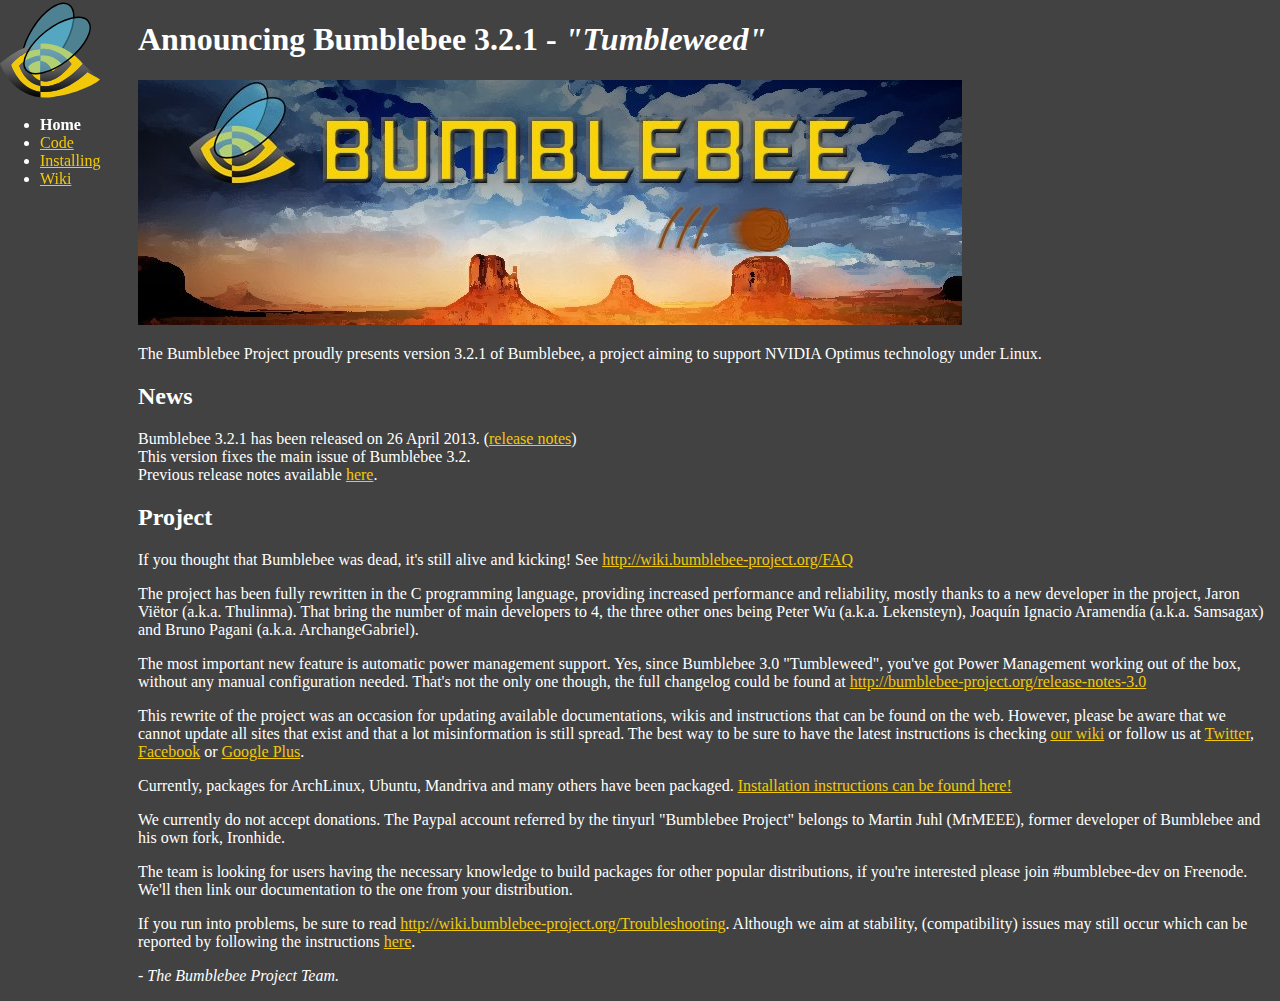
<file: index.html>
<!DOCTYPE html>
<html>
  <head>
    <title>Bumblebee - NVIDIA Optimus support for Linux!</title>
    <link rel="stylesheet" type="text/css" href="style.css">
  </head>
  <body>
    <div class="bb_logo"><object data="/logo.svg" type="image/svg+xml" width=100 height=100><noscript><img src="/logo.png" width=100 height=100></noscript></object></div>
    <div class="bb_menu">
    <ul>
      <li><b>Home</b></li>
      <li><a href="http://bumblebee-project.org/source">Code</a></li>
      <li><a href="/install.html">Installing</a></li>
      <li><a href="http://wiki.bumblebee-project.org">Wiki</a></li>
    </ul>
    </div>
    <div class="bb_body">
      <h1>Announcing Bumblebee 3.2.1 - <i>"Tumbleweed"</i></h1>
      <img src="bumblebee3banner.jpg" alt="Bumblebee 3 release banner">
<p>The Bumblebee Project proudly presents version 3.2.1 of Bumblebee, a project
aiming to support NVIDIA Optimus technology under Linux.</p>

<h2>News</h2>
<p>Bumblebee 3.2.1 has been released on 26 April 2013. (<a
href="http://bumblebee-project.org/release-notes-3.2.1">release notes</a>)<br>
This version fixes the main issue of Bumblebee 3.2.<br />
Previous release notes available <a href="http://bumblebee-project.org/release-notes-3.2">here</a>.</p>

<h2>Project</h2>
<p>If you thought that Bumblebee was dead, it's still alive and kicking! See
<a href="http://wiki.bumblebee-project.org/FAQ">http://wiki.bumblebee-project.org/FAQ</a></p>

<p>The project has been fully rewritten in the C programming language, providing
increased performance and reliability, mostly thanks to a new developer in the
project, Jaron Vi&euml;tor (a.k.a. Thulinma). That bring the number of main developers to
4, the three other ones being Peter Wu (a.k.a. Lekensteyn), Joaqu&iacute;n Ignacio
Aramend&iacute;a (a.k.a. Samsagax) and Bruno Pagani (a.k.a. ArchangeGabriel).</p>

<p>The most important new feature is automatic power management support. Yes, since
Bumblebee 3.0 "Tumbleweed", you've got Power Management working out of the box,
without any manual configuration needed. That's not the only one though, the
full changelog could be found at <a href="http://bumblebee-project.org/release-notes-3.0">http://bumblebee-project.org/release-notes-3.0</a></p>

<p>This rewrite of the project was an occasion for updating available
documentations, wikis and instructions that can be found on the web. However,
please be aware that we cannot update all sites that exist and that a lot
misinformation is still spread. The best way to be sure to have the latest
instructions is checking <a href="http://wiki.bumblebee-project.org">our wiki</a> or follow us at
<a href="http://bumblebee-project.org/twitter">Twitter</a>,
<a href="http://bumblebee-project.org/facebook">Facebook</a> or
<a href="http://bumblebee-project.org/g%2B">Google Plus</a>.</p>

<p>Currently, packages for ArchLinux, Ubuntu, Mandriva and many others have been packaged.
<a href="/install.html">Installation instructions can be found here!</a></p>

<p>We currently do not accept donations. The Paypal account referred by the
tinyurl "Bumblebee Project" belongs to Martin Juhl (MrMEEE), former
developer of Bumblebee and his own fork, Ironhide.</p>

<p>The team is looking for users having the necessary knowledge to build packages
for other popular distributions, if you're interested please join
#bumblebee-dev on Freenode. We'll then link our documentation to the one from
your distribution.</p>

<p>If you run into problems, be sure to read
<a href="http://wiki.bumblebee-project.org/Troubleshooting">http://wiki.bumblebee-project.org/Troubleshooting</a>.
Although we aim at stability, (compatibility) issues may still occur which can
be reported by following the instructions <a href="http://wiki.bumblebee-project.org/Reporting-Issues">here</a>.</p>

<p><i>- The Bumblebee Project Team.</i></p>
    </div>
  </body>
</html>
</file>
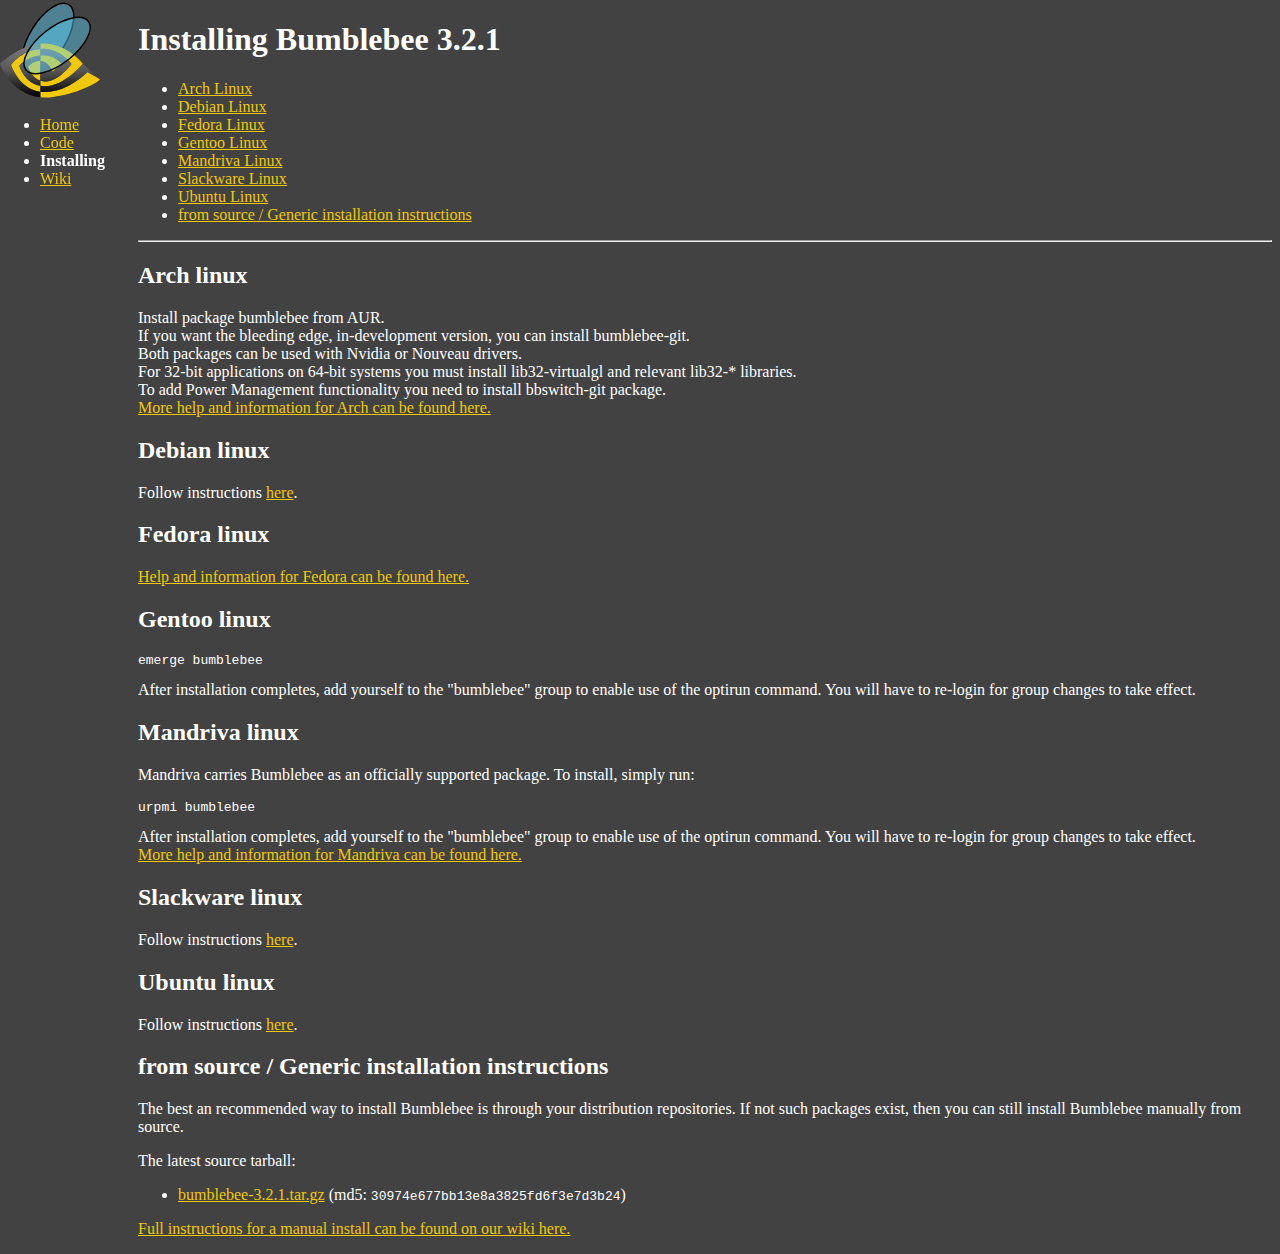
<file: install.html>
<!DOCTYPE html>
<html>
  <head>
    <title>Bumblebee - NVIDIA Optimus support for Linux!</title>
    <link rel="stylesheet" type="text/css" href="style.css">
  </head>
  <body>
    <div class="bb_logo"><object data="/logo.svg" type="image/svg+xml" width=100 height=100><noscript><img src="/logo.png" width=100 height=100></noscript></object></div>
    <div class="bb_menu">
    <ul>
      <li><a href="/index.html">Home</a></li>
      <li><a href="http://bumblebee-project.org/source">Code</a></li>
      <li><b>Installing</b></li>
      <li><a href="http://wiki.bumblebee-project.org">Wiki</a></li>
    </ul>
    </div>
    <div class="bb_body">
      <h1>Installing Bumblebee 3.2.1</h1>
      <ul>
        <li><a href="#Arch">Arch Linux</a></li>
        <li><a href="#Debian">Debian Linux</a></li>
        <li><a href="#Fedora">Fedora Linux</a></li>
        <li><a href="#Gentoo">Gentoo Linux</a></li>
        <li><a href="#Mandriva">Mandriva Linux</a></li>
        <li><a href="#Slackware">Slackware Linux</li>
        <li><a href="#Ubuntu">Ubuntu Linux</a></li>
        <li><a href="#source">from source / Generic installation instructions</a></li>
      </ul>
      <hr>
      <h2><a name="Arch"></a>Arch linux</h2>
      <p>Install package bumblebee from AUR.<br>If you want the bleeding edge, in-development version, you can install bumblebee-git.<br>Both packages can be used with Nvidia or Nouveau drivers.<br>For 32-bit applications on 64-bit systems you must install lib32-virtualgl and relevant lib32-* libraries.<br>To add Power Management functionality you need to install bbswitch-git package.<br><a href="https://wiki.archlinux.org/index.php/Bumblebee#Installation">More help and information for Arch can be found here.</a></p>

      <h2><a name="Debian"></a>Debian linux</h2>
      <p>Follow instructions <a href="https://wiki.debian.org/Bumblebee#Installation">here</a>.</p>

      <h2><a name="Fedora"></a>Fedora linux</h2>
      <p><a href="https://fedoraproject.org/wiki/Bumblebee">Help and information for Fedora can be found here.</a></p>

      <h2><a name="Gentoo"></a>Gentoo linux</h2>
      <p><pre>emerge bumblebee</pre>After installation completes, add yourself to the "bumblebee" group to enable use of the optirun command. You will have to re-login for group changes to take effect.</p>

      <h2><a name="Mandriva"></a>Mandriva linux</h2>
      <p>Mandriva carries Bumblebee as an officially supported package. To install, simply run:<pre>urpmi bumblebee</pre>After installation completes, add yourself to the "bumblebee" group to enable use of the optirun command. You will have to re-login for group changes to take effect.<br><a href="http://wiki.mandriva.com/en/Bumblebee#Installation">More help and information for Mandriva can be found here.</a></p>
      
      <h2><a name="Slackware"></a>Slackware linux</h2>
      <p>Follow instructions <a href="http://docs.slackware.com/howtos:hardware:nvidia_optimus">here</a>.</p>

      <h2><a name="Ubuntu"></a>Ubuntu linux</h2>
      <p>Follow instructions <a href="https://wiki.ubuntu.com/Bumblebee#Installation">here</a>.</p>

      <h2><a name="source"></a>from source / Generic installation instructions</h2>
      <p>The best an recommended way to install Bumblebee is through your distribution repositories. If not such packages exist, then you can still install Bumblebee manually from source.</p>
      <p>The latest source tarball:</p>
      <ul>
      <li><a
      href="http://bumblebee-project.org/bumblebee-3.2.1.tar.gz">bumblebee-3.2.1.tar.gz</a>
      (md5: <tt>30974e677bb13e8a3825fd6f3e7d3b24</tt>)
      </ul>
      <p><a href="http://wiki.bumblebee-project.org/Install-and-usage">Full instructions for a manual install can be found on our wiki here.</a></p>

    </div>
  </body>
</html>
</file>
<file: style.css>
BODY{
  background-color:#424242;
  color:white;
}
.bb_logo{
  position:fixed;
  left:0px;
  top:0px;
  height:100px;
  width:100px;
}
.bb_menu{
  position:fixed;
  left:0px;
  top:100px;
  width:120px;
}
.bb_body{
  margin-left:130px;
}
A, A:active, A:visited, A:hover{
  color:#f1c90a;
}
</file>
